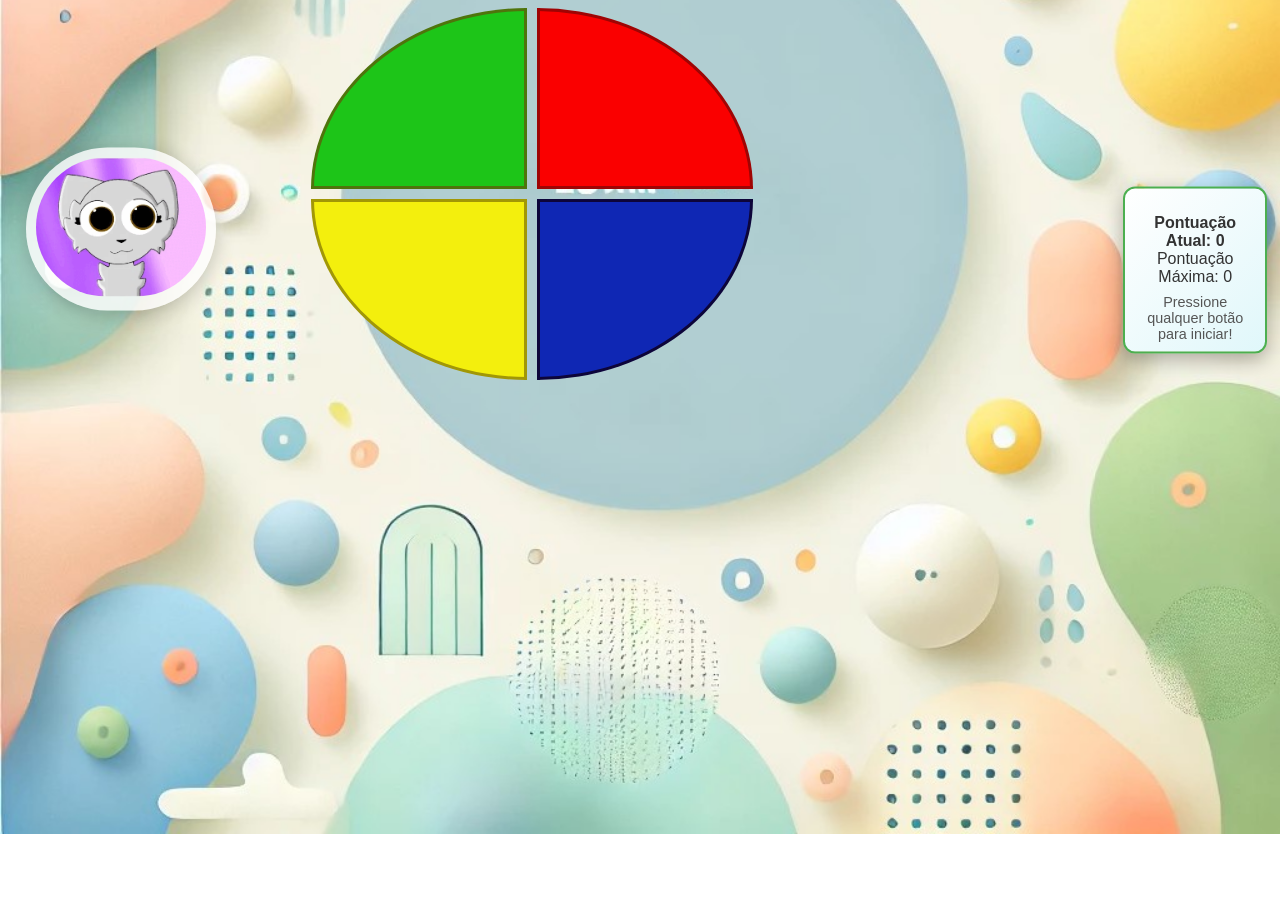
<file: app/src/main/assets/aplicacoes/App2/index.html>
<!DOCTYPE html>
<html lang="pt-br">
<head>
    <meta charset="UTF-8">
    <meta name="viewport" content="width=device-width, initial-scale=1.0">
    <title>Jogo da Memória</title>
    <link rel="stylesheet" href="styles_memoria.css">
    <script>
       let sequence = [];
       let playerSequence = [];
       let score = 0;
       let highScore = 0;
       const INACTIVITY_TIME = 30000; // 30 segundos
       let inactivityTimer;
       const sounds = {
           1: new Audio('sounds/sound1.mp3'),
           2: new Audio('sounds/sound2.mp3'),
           3: new Audio('sounds/sound3.mp3'),
           4: new Audio('sounds/sound4.mp3'),
           start: new Audio('sounds/start.mp3'),
           error: new Audio('sounds/error.mp3')
       };

       let isGameStarted = false;

       document.addEventListener('DOMContentLoaded', () => {
           const buttons = document.querySelectorAll('.container > div');
           const scoreDisplay = document.getElementById('score');
           const highScoreDisplay = document.getElementById('high-score');
           const messageDisplay = document.getElementById('message');
           const imageElement = document.querySelector('.container0 img'); // Referência à imagem do gif

           messageDisplay.textContent = 'Pressione qualquer botão para iniciar!';

           resetInactivityTimer();

           function initializeGame() {
               if (!isGameStarted) {
                   isGameStarted = true;
                   resetInactivityTimer();
                   startGame();
               }
           }

           buttons.forEach(button => button.addEventListener('click', initializeGame));
           document.addEventListener('keydown', event => {
               if (['1', '2', '3', '4', '0', 'x', 'm'].includes(event.key)) {
                   initializeGame();
               }
           });

           function resetInactivityTimer() {
               clearTimeout(inactivityTimer);
               inactivityTimer = setTimeout(() => {
                   window.location.href = 'app://sair'; // Redireciona após inatividade
               }, INACTIVITY_TIME);
           }

           document.addEventListener('mousemove', resetInactivityTimer);
           document.addEventListener('click', resetInactivityTimer);
           document.addEventListener('keydown', resetInactivityTimer);

           function playSound(num) {
               if (sounds[num]) {
                   sounds[num].currentTime = 0;
                   sounds[num].play();
               }
           }

           function highlightButton(button) {
               button.classList.add('highlight');
               setTimeout(() => button.classList.remove('highlight'), 300);
           }

           function playButton(num) {
               const button = document.querySelector(`#button${num}`);
               if (button) {
                   highlightButton(button);
                   playSound(num);
                   // Acionar LED correspondente por um curto período
                   window.location.href = `talksbutton://led/${num}/200`;
               }
           }

           function startGame() {
               sequence = [];
               playerSequence = [];
               score = 0;
               updateScore();
               messageDisplay.textContent = 'Memorize a sequência!';
               setImage('img/gatinhogif.gif');
               playStartAnimation(() => nextRound());
           }

           function playStartAnimation(callback) {
               sounds.start.currentTime = 0;
               sounds.start.play();
               let delay = 200;
               const buttons = document.querySelectorAll('.container > div'); // Garante que pegamos a lista atual de botões

               buttons.forEach((button, index) => {
                   const buttonNum = parseInt(button.id.replace('button', ''));
                   if (!isNaN(buttonNum)) {
                       setTimeout(() => {
                           highlightButton(button);
                           // Acionar LED correspondente por um curto período
                           window.location.href = `talksbutton://led/${buttonNum}/150`; // Ajustei a duração para um pouco menos que o destaque
                       }, delay * (index + 1));
                   }
               });
               setTimeout(() => callback(), delay * buttons.length + 500);
           }

           function nextRound() {
               playerSequence = [];
               sequence.push(Math.floor(Math.random() * 4) + 1);
               messageDisplay.textContent = `Rodada ${sequence.length}`;
               setImage('img/gatinhogif.gif');
               playSequence();
           }

           function playSequence() {
               let delay = 500;
               sequence.forEach((num, index) => {
                   setTimeout(() => playButton(num), delay * (index + 1));
               });
               setTimeout(() => enablePlayerInput(), delay * sequence.length + 500);
           }

           function enablePlayerInput() {
               buttons.forEach(button => button.addEventListener('click', handlePlayerClick));
               document.addEventListener('keydown', handleKeyPress);
           }

           function disablePlayerInput() {
               buttons.forEach(button => button.removeEventListener('click', handlePlayerClick));
               document.removeEventListener('keydown', handleKeyPress);
           }

           function handlePlayerClick(event) {
               const button = event.target;
               const buttonNum = parseInt(button.id.replace('button', ''));
               if (!isNaN(buttonNum)) {
                   processPlayerInput(buttonNum);
               }
           }

           function handleKeyPress(event) {
               const key = event.key;
               let buttonNum;

               // Mapear teclas adicionais
               if (key === '1') buttonNum = 1;
               else if (key === '2' || key === '0') buttonNum = 2; // "2" ou "0" acionam o botão 2
               else if (key === '3' || key === 'x') buttonNum = 3; // "3" ou "x" acionam o botão 3
               else if (key === '4' || key === 'm') buttonNum = 4; // "4" ou "m" acionam o botão 4

               if (buttonNum) {
                   processPlayerInput(buttonNum);
               }
           }

           function processPlayerInput(num) {
               playerSequence.push(num);
               playButton(num); // Aciona o botão e o LED ao clicar

               if (!checkPlayerSequence()) {
                   playErrorAnimation();
                   messageDisplay.textContent = 'Você errou! Reiniciando jogo...';
                   setImage('img/erro.jpeg');
                   disablePlayerInput();
                   setTimeout(() => startGame(), 3000);
                   return;
               }

               if (playerSequence.length === sequence.length) {
                   score++;
                   updateScore();
                   setImage('img/acerto.jpeg');
                   disablePlayerInput();
                   setTimeout(() => nextRound(), 1000);
               }
           }

           function checkPlayerSequence() {
               return playerSequence.every((num, index) => num === sequence[index]);
           }

           function playErrorAnimation() {
               sounds.error.play();
               buttons.forEach(button => button.classList.add('highlight'));
               setTimeout(() => buttons.forEach(button => button.classList.remove('highlight')), 500);
               updateHighScore();
           }

           function updateScore() {
               scoreDisplay.textContent = `Pontuação Atual: ${score}`;
           }

           function updateHighScore() {
               if (score > highScore) {
                   highScore = score;
               }
               highScoreDisplay.textContent = `Pontuação Máxima: ${highScore}`;
           }

           function setImage(imagePath) {
               imageElement.src = imagePath;
           }
       });
    </script>
</head>
<body>
<div class="container_placar">
    <div id="score">Pontuação Atual: 0</div>
    <div id="high-score">Pontuação Máxima: 0</div>
    <div id="message"></div>
</div>

<div class="container">
    <div class="container1" id="button1"></div>
    <div class="container2" id="button2"></div>
    <div class="container3" id="button3"></div>
    <div class="container4" id="button4"></div>
</div>

<div class="container0">
    <img src="img/gatinhogif.gif" alt="">
</div>
</body>
</html>
</file>
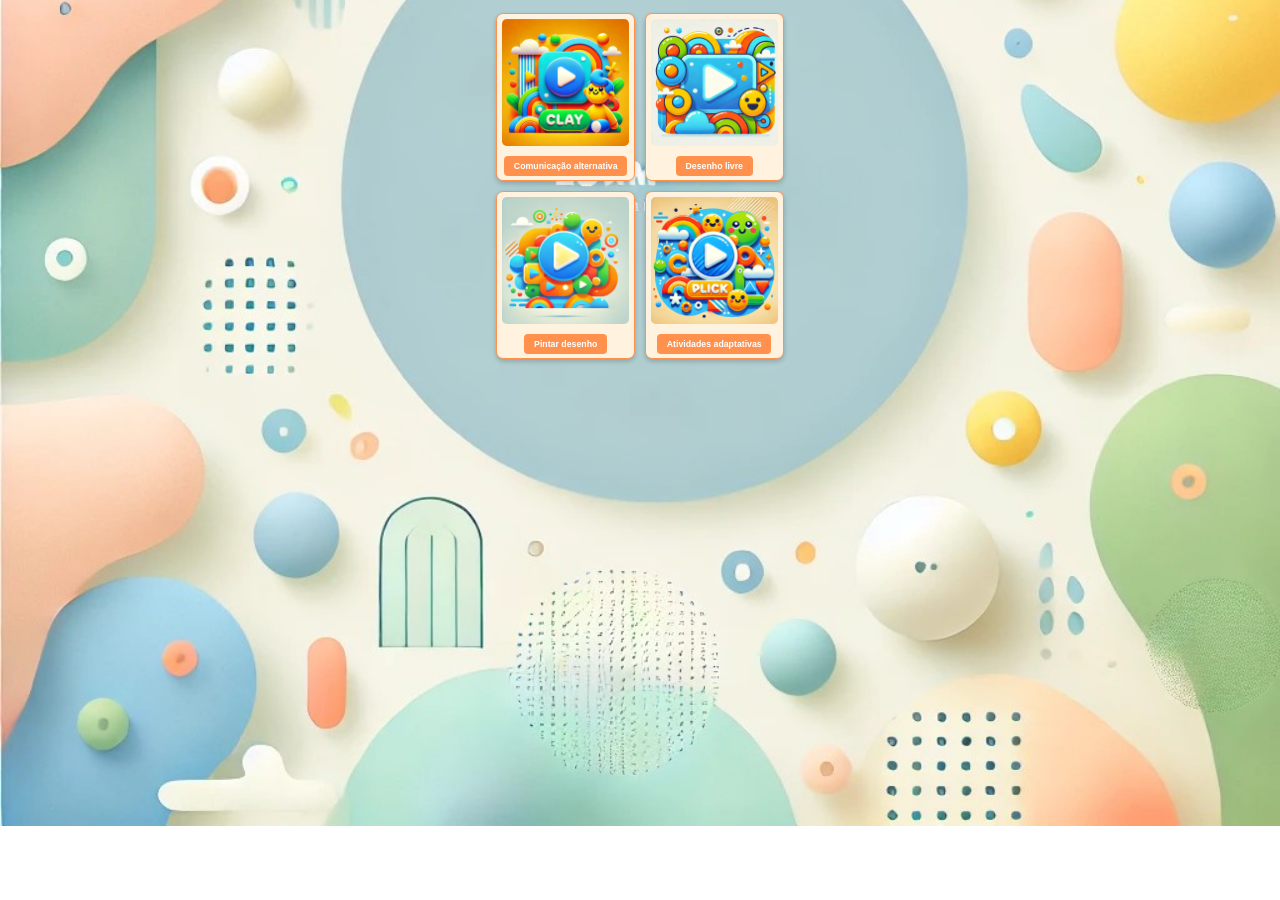
<file: app/src/main/assets/aplicacoes/App3/index.html>
<!DOCTYPE html>
<html lang="pt-br">
<head>
    <meta charset="UTF-8">
    <meta name="viewport" content="width=device-width, initial-scale=1.0">
    <title>Minhas Atividades</title>
    <link rel="stylesheet" href="styles.css">
    <style>
        /* Destaque para animação */
        .highlight {
            transform: scale(1.1);
            transition: transform 0.6s ease;
        }

        /* Mantendo o CSS mínimo para a funcionalidade de clique */
        .video-button {
            cursor: pointer; /* Indica que é clicável */
        }
    </style>
</head>
<body>
<div class="video-container">
    <div class="video-button" id="button1" data-url="https://web.expressia.life/aac" data-led-num="1">
        <img src="img/imagem1.webp" alt="Imagem do vídeo 1">
        <button class="styled-button">Comunicação alternativa</button>
    </div>
    <div class="video-button" id="button2" data-url="https://paintonline.com.br/paint.html" data-led-num="2">
        <img src="img/imagem2.webp" alt="Imagem do vídeo 2">
        <button class="styled-button">Desenho livre</button>
    </div>
    <div class="video-button" id="button3" data-url="https://www.jogosgratisparacriancas.com/colorir/index.php" data-led-num="3">
        <img src="img/imagem3.webp" alt="Imagem do vídeo 3">
        <button class="styled-button">Pintar desenho</button>
    </div>
    <div class="video-button" id="button4" data-url="https://web.expressia.life/activities?tab=activity-store&fallback=true" data-led-num="4">
        <img src="img/imagem4.webp" alt="Imagem do vídeo 4">
        <button class="styled-button">Atividades adaptativas</button>
    </div>
</div>

<script>
    // --- Variáveis de Controle para LED ---
    let ledAtivo = null; // Armazena o número do LED atualmente aceso
    let ledTimeout;     // Variável para controlar o timeout do LED

    // --- Configurações ---
    const LED_DURATION_MS = 3000; // Duração do LED em milissegundos (3 segundos)
    const ANIMATION_DURATION_MS = 600; // Duração da animação em milissegundos
    const INACTIVITY_TIME = 30000; // 30 segundos para redirecionamento por inatividade
    let inactivityTimer;

    // --- Funções de Inatividade ---
    function resetInactivityTimer() {
        clearTimeout(inactivityTimer);
        inactivityTimer = setTimeout(() => {
            window.location.href = 'app://sair'; // Redireciona após inatividade
        }, INACTIVITY_TIME);
    }

    // --- Funções de Controle de LED (Usando o esquema talksbutton://) ---
    function desligarLed(ledNumero) {
        window.location.href = `talksbutton://led/${ledNumero}/0`; // Desliga o LED
        console.log(`LED ${ledNumero} desligado`);
    }

    function acionarLed(ledNumero, duracao) {
        clearTimeout(ledTimeout); // Limpa qualquer timeout anterior para o LED

        // Desliga o LED atualmente aceso, SE for um LED diferente do que será acionado
        if (ledAtivo !== null && ledAtivo !== ledNumero) {
            desligarLed(ledAtivo);
        }

        // Aciona o novo LED com a duração especificada
        window.location.href = `talksbutton://led/${ledNumero}/${duracao}`;
        console.log(`LED ${ledNumero} acionado por ${duracao}ms`);
        ledAtivo = ledNumero; // Atualiza o LED atualmente aceso

        // Define um novo timeout para desligar o LED após a duração especificada
        ledTimeout = setTimeout(() => {
            if (ledAtivo === ledNumero) { // Verifica se o mesmo LED ainda está ativo para desligar
                desligarLed(ledNumero);
            }
        }, duracao);
    }

    /**
     * Função principal para lidar com o clique/toque no botão.
     * Aplica a animação, aciona o LED e, CRITICAMENTE, tenta abrir o URL IMEDIATAMENTE.
     * @param {HTMLElement} containerElement O elemento div.video-button clicado.
     * @param {string} url O URL a ser aberto.
     * @param {string} ledNum O número do LED associado a este botão.
     */
    function handleButtonClick(containerElement, url, ledNum) {
        resetInactivityTimer(); // Reinicia o timer a cada interação

        // Se o elemento já está animando, ignora para evitar ativações duplas.
        if (containerElement.classList.contains('highlight')) {
            console.log("Botão já em destaque, ignorando clique/acionamento.");
            return;
        }

        containerElement.classList.add('highlight'); // Inicia a animação de destaque
        acionarLed(ledNum, LED_DURATION_MS); // Aciona o LED correspondente

        // --- MUDANÇA AQUI: Abrir o URL navegando na mesma aba ---
        window.location.href = url;
        console.log(`Navegando para URL: ${url}`);

        // Remove a classe de destaque após a duração da animação.
        // Isso é independente da abertura do link, que já ocorreu.
        setTimeout(function () {
            containerElement.classList.remove('highlight');
        }, ANIMATION_DURATION_MS);
    }

    // --- Adiciona listeners para os botões ---
    const videoButtons = document.querySelectorAll('.video-button');

    videoButtons.forEach(button => {
        button.addEventListener('click', function(event) {
            // Impede que o clique no <button> interno duplique o evento
            if (event.target.tagName === 'BUTTON') {
                event.stopPropagation();
            }
            const url = this.dataset.url; // Obtém o URL do atributo data-url
            const ledNum = this.dataset.ledNum; // Obtém o número do LED do atributo data-led-num
            handleButtonClick(this, url, ledNum); // Chama a função unificada
        });
    });

    // --- Adicionando atalhos de teclado (para Bluetooth e teclado físico) ---
    document.addEventListener('keydown', function(event) {
        resetInactivityTimer(); // Reinicia o timer a cada interação

        let targetButton = null;

        // Mapeamento das teclas para os botões correspondentes
        switch (event.key) {
            case '1':
                targetButton = document.getElementById('button1');
                break;
            case '2':
            case '0':
                targetButton = document.getElementById('button2');
                break;
            case '3':
            case 'x':
                targetButton = document.getElementById('button3');
                break;
            case '4':
            case 'm':
                targetButton = document.getElementById('button4');
                break;
            default:
                break; // Ignora outras teclas
        }

        // Se uma tecla mapeada foi pressionada e um botão alvo foi encontrado
        if (targetButton) {
            event.preventDefault(); // Previne o comportamento padrão da tecla

            // Simula um clique programaticamente no elemento do botão.
            // Isso aciona o mesmo 'click' event listener que é usado para toques na tela,
            // que por sua vez chama handleButtonClick().
            // Esta é a maneira mais confiável de fazer o navegador permitir window.open()
            // a partir de um evento de teclado (especialmente Bluetooth).
            targetButton.click();
        }
    });

    // --- Reinicia o timer em eventos de interação do mouse e touch ---
    document.addEventListener('mousemove', resetInactivityTimer);
    document.addEventListener('click', resetInactivityTimer);
    document.addEventListener('touchstart', resetInactivityTimer);

    // --- Inicializa o timer quando a página carrega ---
    document.addEventListener('DOMContentLoaded', resetInactivityTimer);
</script>
</body>
</html>
</file>
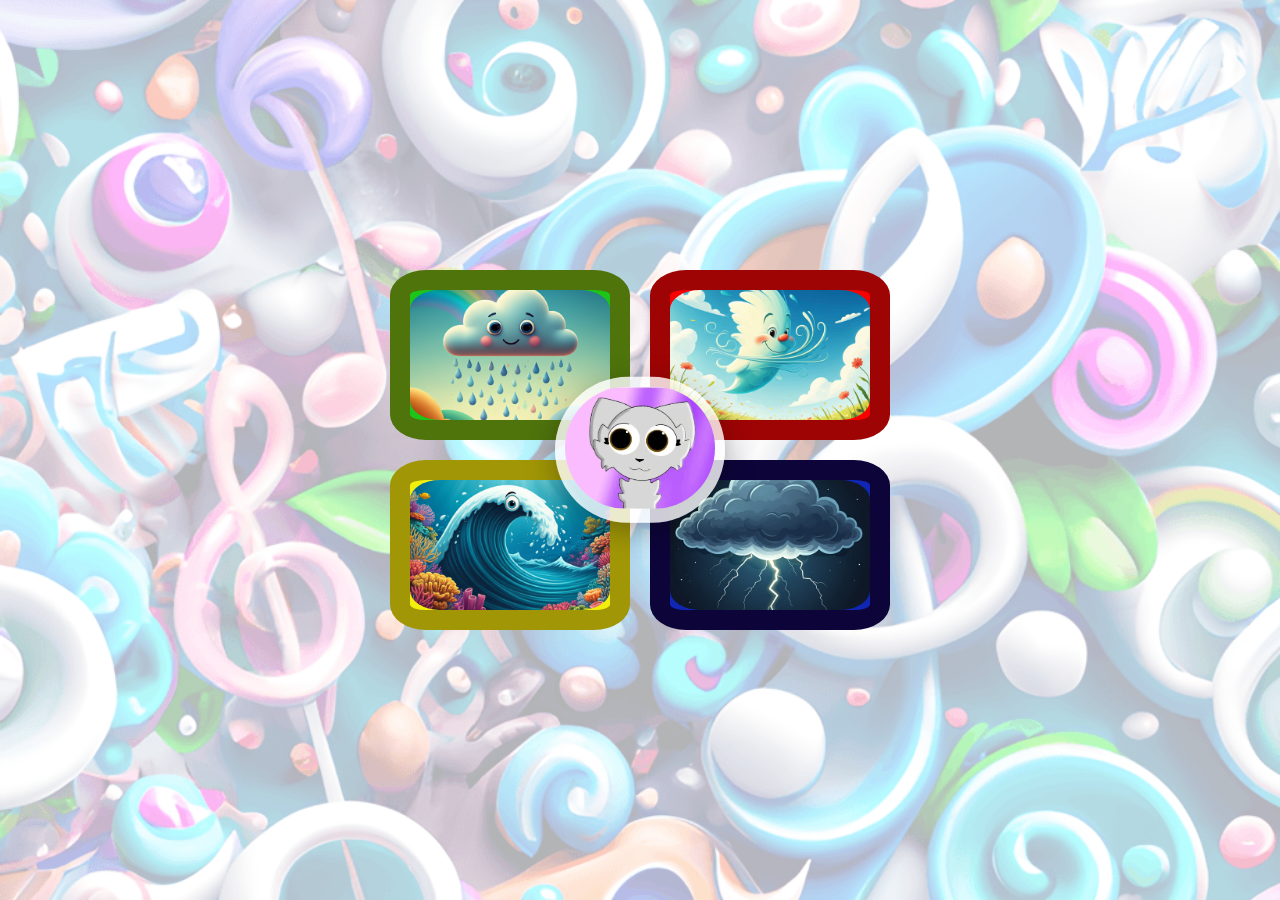
<file: app/src/main/assets/aplicacoes/App4/index.html>
<!DOCTYPE html>
<html lang="pt-br">
<head>
    <meta charset="UTF-8">
    <meta name="viewport" content="width=device-width, initial-scale=1.0">
    <title>Sons da Natureza</title>
    <link rel="stylesheet" href="styles_pag2.css">
    <script>
        // Variável para armazenar o som atual
        let somAtual = null;
        let ledAtivo = null; // Armazena o número do LED atualmente aceso
        let ledTimeout;     // Variável para controlar o timeout do LED

        const INACTIVITY_TIME = 30000; // 30 segundos
        let inactivityTimer;

        function resetInactivityTimer() {
            clearTimeout(inactivityTimer);
            inactivityTimer = setTimeout(() => {
                window.location.href = 'app://sair'; // Redireciona após inatividade
            }, INACTIVITY_TIME);
        }

        function desligarLed(ledNumero) {
            window.location.href = `talksbutton://led/${ledNumero}/0`;
            console.log(`LED ${ledNumero} desligado`);
            ledAtivo = null;
        }

        function acionarLed(ledNumero, duracao) {
            // Limpa qualquer timeout anterior para o LED
            clearTimeout(ledTimeout);

            // Desliga o LED atualmente aceso, se houver um diferente
            if (ledAtivo !== null && ledAtivo !== ledNumero) {
                desligarLed(ledAtivo);
            }

            // Aciona o novo LED
            window.location.href = `talksbutton://led/${ledNumero}/${duracao}`;
            console.log(`LED ${ledNumero} acionado por ${duracao}ms`);
            ledAtivo = ledNumero; // Atualiza o LED atualmente aceso

            // Define um novo timeout para desligar o LED após a duração especificada
            ledTimeout = setTimeout(() => {
                if (ledAtivo === ledNumero) { // Verifica se o mesmo LED ainda está ativo
                    desligarLed(ledNumero);
                }
            }, duracao);
        }

        function tocarSom(id) {
            resetInactivityTimer(); // Reinicia o timer a cada interação

            const numeroBotao = id.slice(-1);
            const som = document.getElementById(id);

            // Reiniciar o som se o mesmo botão for tocado novamente
            if (somAtual && somAtual.id === id) {
                somAtual.currentTime = 0;
                somAtual.play();
            } else {
                // Pausar o som anterior se um novo botão for tocado
                if (somAtual) {
                    somAtual.pause();
                    somAtual.currentTime = 0;
                }
                som.play();
                somAtual = som; // Atualiza o som atual
            }

            // Adiciona animação ao botão correspondente
            const container = document.querySelector(`.container${numeroBotao}`);
            container.classList.add('highlight');
            setTimeout(() => container.classList.remove('highlight'), 400);

            // Aciona o LED correspondente por 7 segundos (a contagem reinicia a cada toque)
            acionarLed(numeroBotao, 7000);
        }

        // Adiciona funcionalidade para teclas
        document.addEventListener('keydown', function (event) {
            resetInactivityTimer(); // Reinicia o timer a cada interação

            switch (event.key) {
                case '1':
                    tocarSom('som1');
                    break;
                case '2':
                case '0':
                    tocarSom('som2');
                    break;
                case '3':
                case 'x':
                    tocarSom('som3');
                    break;
                case '4':
                case 'm':
                    tocarSom('som4');
                    break;
                default:
                    break;
            }
        });

        // Reinicia o timer em eventos de interação do mouse
        document.addEventListener('mousemove', resetInactivityTimer);
        document.addEventListener('click', resetInactivityTimer);
        document.addEventListener('touchstart', resetInactivityTimer); // Para dispositivos touch
    </script>
</head>
<body>
<div class="container">
    <div class="container1" id="button1" onclick="tocarSom('som1')" tabindex="0">
        <img src="img/chuva.jpg" width="100" alt="Chuva">
    </div>
    <div class="container2" id="button2" onclick="tocarSom('som2')" tabindex="0">
        <img src="img/vento.jpg" width="100" alt="Vento">
    </div>
    <div class="container3" id="button3" onclick="tocarSom('som3')" tabindex="0">
        <img src="img/onda.jpg" width="100" alt="Onda">
    </div>
    <div class="container4" id="button4" onclick="tocarSom('som4')" tabindex="0">
        <img src="img/trovao.jpg" width="100" alt="Trovão">
    </div>
</div>

<div class="container0">
    <img src="img/gatinhogif.gif" alt="Gatinho animado">
</div>

<audio id="som1" src="sounds/chuva.mp3"></audio>
<audio id="som2" src="sounds/vento.mp3"></audio>
<audio id="som3" src="sounds/ondas.mp3"></audio>
<audio id="som4" src="sounds/trovao.mp3"></audio>

<script>
    // Inicializa o timer quando a página carrega
    document.addEventListener('DOMContentLoaded', resetInactivityTimer);
</script>
</body>
</html>
</file>
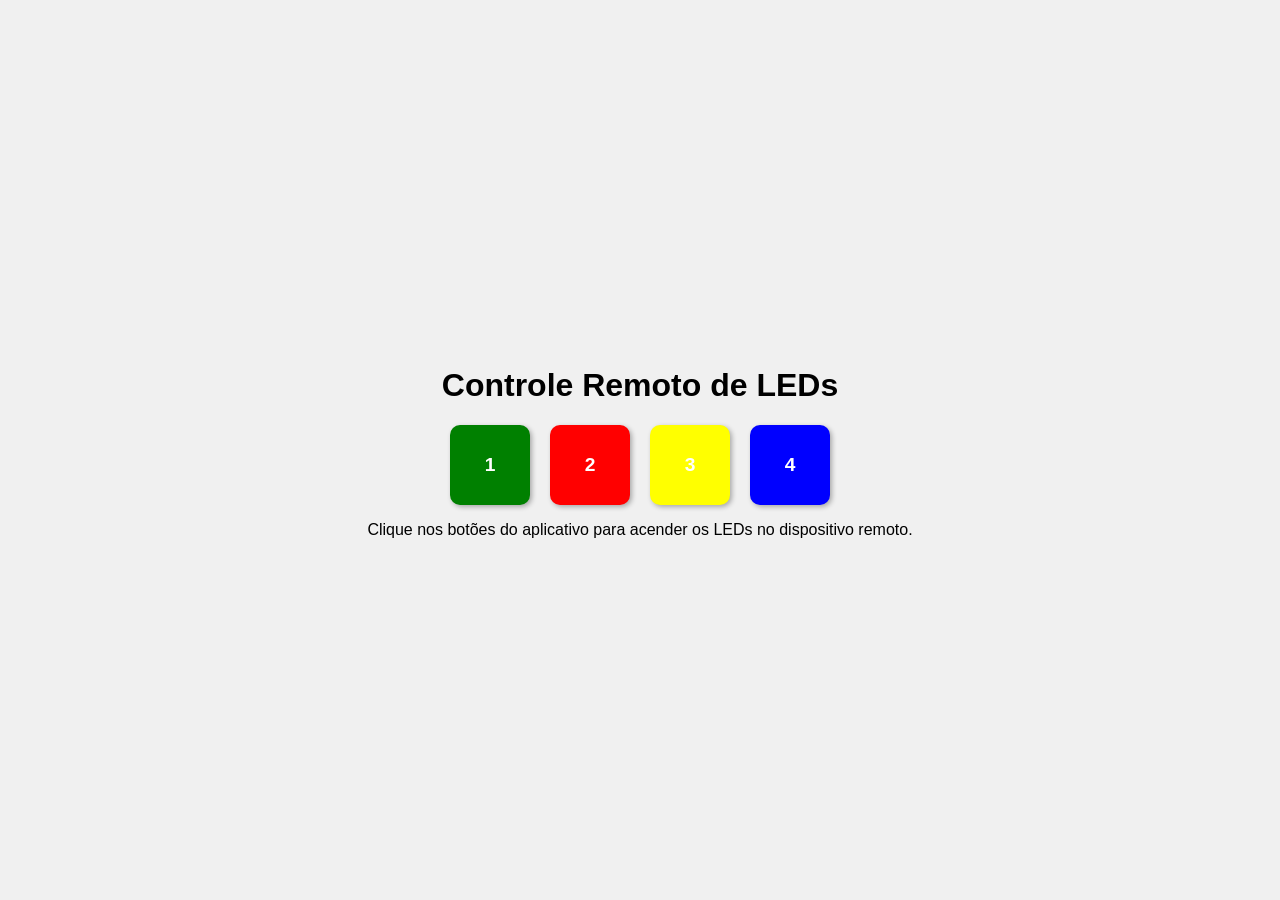
<file: app/src/main/assets/aplicacoes/App6/index.html>
<!DOCTYPE html>
<html lang="pt-br">
<head>
    <meta charset="UTF-8">
    <meta name="viewport" content="width=device-width, initial-scale=1.0">
    <title>Controle de LEDs  (Base com Animação Unificada)</title>
    <style>
        body {
            font-family: sans-serif;
            display: flex;
            flex-direction: column;
            align-items: center;
            justify-content: center;
            height: 100vh;
            margin: 0;
            background-color: #f0f0f0;
        }

        .container {
            display: flex;
            gap: 20px;
        }

        .container > div {
            width: 80px;
            height: 80px;
            border-radius: 10px;
            cursor: pointer;
            display: flex;
            align-items: center;
            justify-content: center;
            color: white;
            font-weight: bold;
            box-shadow: 2px 2px 5px rgba(0, 0, 0, 0.3);
            font-size: 1.2em;
            transition: transform 0.1s ease-in-out; /* Adiciona transição suave */
            outline: none; /* Opcional: remove a borda de foco padrão */
        }

        .container > div:active,
        .container > div.active { /* Estilo para o estado ativo */
            transform: scale(0.95);
        }

        .container1 { background-color: green; }
        .container2 { background-color: red; color: black; }
        .container3 { background-color: yellow; }
        .container4 { background-color: blue; }
    </style>
    <script>
        let ledAtivo = null; // Armazena o número do LED atualmente aceso
        let ledTimeout;     // Variável para controlar o timeout do LED

        function desligarLed(ledNumero) {
            window.location.href = `talksbutton://led/${ledNumero}/0`;
            console.log(`LED ${ledNumero} desligado`);
            ledAtivo = null;
        }

        function acionarLed(ledNumero, duracao) {
            // Limpa qualquer timeout anterior para o LED
            clearTimeout(ledTimeout);

            // Desliga o LED atualmente aceso, se houver um diferente
            if (ledAtivo !== null && ledAtivo !== ledNumero) {
                desligarLed(ledAtivo);
            }

            // Aciona o novo LED
            window.location.href = `talksbutton://led/${ledNumero}/${duracao}`;
            console.log(`LED ${ledNumero} acionado por ${duracao}ms`);
            ledAtivo = ledNumero; // Atualiza o LED atualmente aceso

            // Adiciona a classe 'active' para a animação
            const buttonElement = document.getElementById(`button${ledNumero}`);
            if (buttonElement) {
                buttonElement.classList.add('active');
                setTimeout(() => {
                    buttonElement.classList.remove('active');
                }, 100); // Remove a classe após um pequeno delay
            }
        }

        function handleButtonClick(event) {
            const buttonId = event.target.id;
            let ledNumero;

            switch (buttonId) {
                case 'button1':
                    ledNumero = 1;
                    break;
                case 'button2':
                    ledNumero = 2;
                    break;
                case 'button3':
                    ledNumero = 3;
                    break;
                case 'button4':
                    ledNumero = 4;
                    break;
                default:
                    return;
            }
            acionarLed(ledNumero, 2000); // Aciona o LED por 2 segundos
        }

        document.addEventListener('DOMContentLoaded', () => {
            const buttons = document.querySelectorAll('.container > div');
            buttons.forEach(button => {
                button.addEventListener('click', handleButtonClick);
                button.setAttribute('tabindex', '0'); // Tornar os divs focáveis para eventos de teclado
            });

            document.addEventListener('keydown', (event) => {
                let ledNumero;
                switch (event.key) {
                    case '1':
                        ledNumero = 1;
                        break;
                    case '2':
                    case '0':
                        ledNumero = 2;
                        break;
                    case '3':
                    case 'x':
                        ledNumero = 3;
                        break;
                    case '4':
                    case 'm':
                        ledNumero = 4;
                        break;
                    default:
                        return;
                }
                acionarLed(ledNumero, 2000);

                // Adiciona a classe 'active' para a animação no pressionamento de tecla
                const buttonElement = document.getElementById(`button${ledNumero}`);
                if (buttonElement) {
                    buttonElement.classList.add('active');
                    setTimeout(() => {
                        buttonElement.classList.remove('active');
                    }, 100); // Remove a classe após um pequeno delay
                }
            });
        });
    </script>
</head>
<body>
<h1>Controle Remoto de LEDs</h1>
<div class="container">
    <div class="container1" id="button1">1</div>
    <div class="container2" id="button2">2</div>
    <div class="container3" id="button3">3</div>
    <div class="container4" id="button4">4</div>
</div>
<p>Clique nos botões do aplicativo  para acender os LEDs no dispositivo remoto.</p>
</body>
</html>
</file>
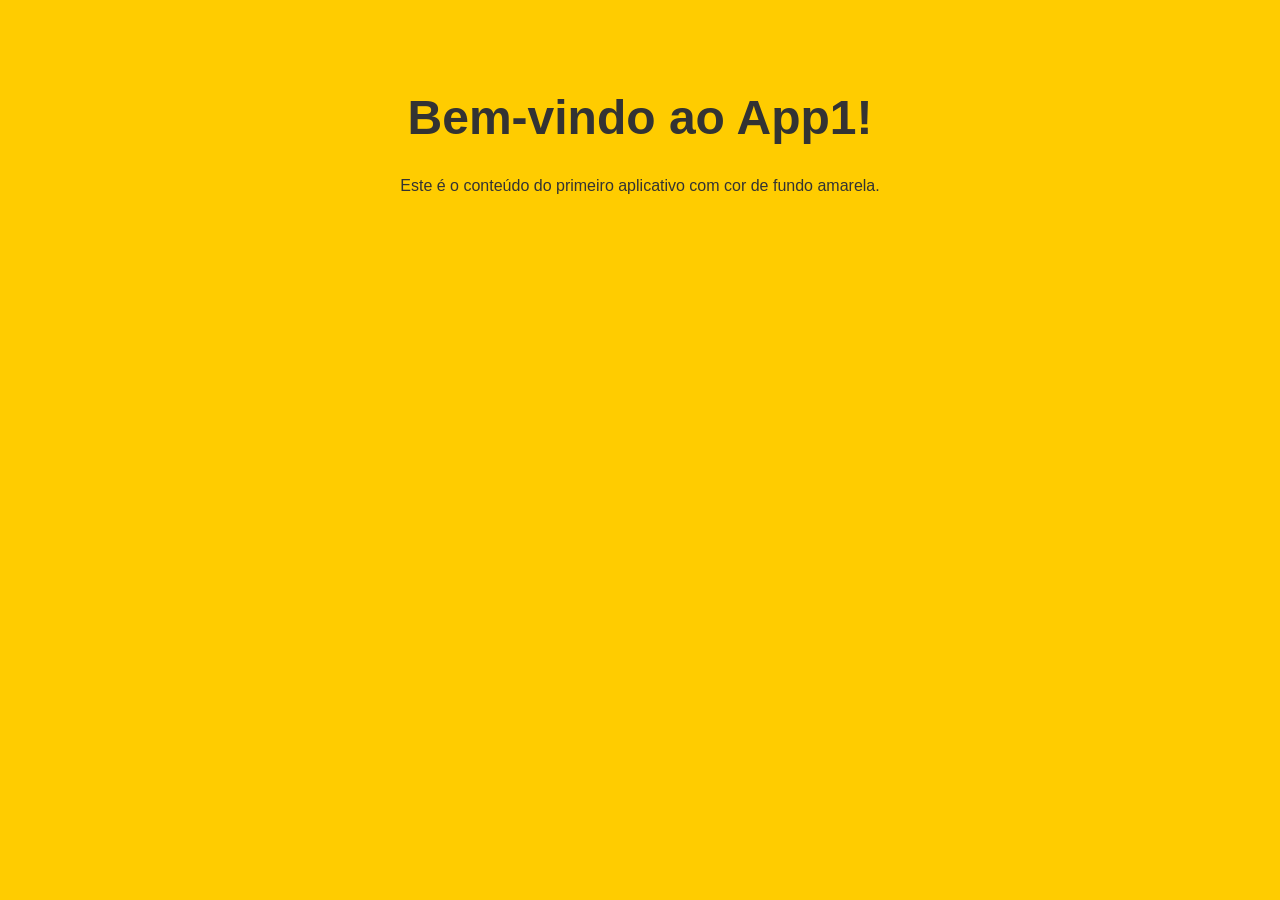
<file: app/src/main/assets/aplicacoes/App1/temp/index.html>
<!DOCTYPE html>
<html lang="pt">
<head>
    <meta charset="UTF-8">
    <meta name="viewport" content="width=device-width, initial-scale=1.0">
    <title>App1</title>
    <style>
        body {
            background-color: #ffcc00;
            color: #333333;
            font-family: Arial, sans-serif;
            text-align: center;
            padding-top: 50px;
        }
        h1 {
            font-size: 48px;
        }
    </style>
</head>
<body>
<h1>Bem-vindo ao App1!</h1>
<p>Este é o conteúdo do primeiro aplicativo com cor de fundo amarela.</p>
</body>
</html>
</file>
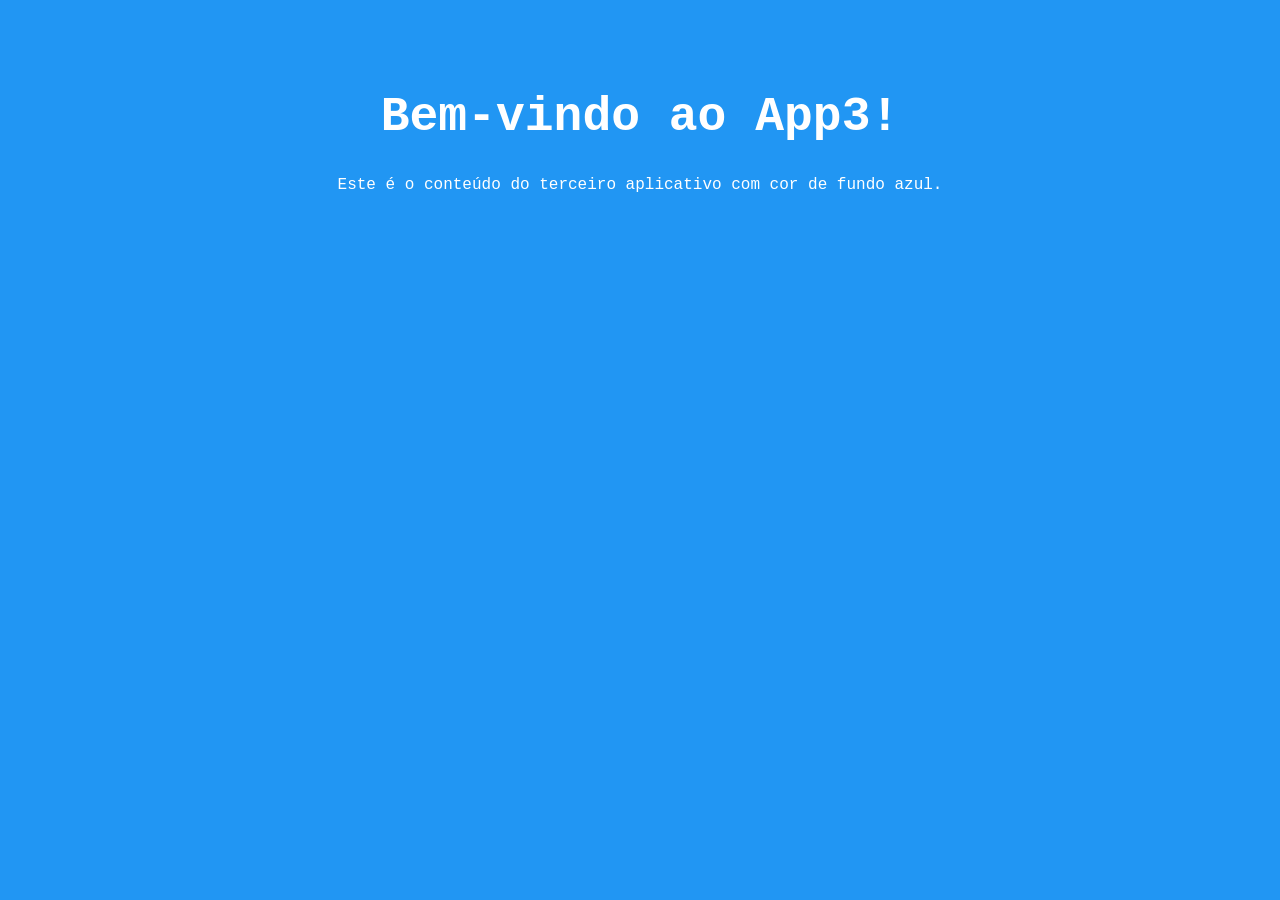
<file: app/src/main/assets/aplicacoes/App3/temp/index.html>
<!DOCTYPE html>
<html lang="pt">
<head>
    <meta charset="UTF-8">
    <meta name="viewport" content="width=device-width, initial-scale=1.0">
    <title>App3</title>
    <style>
        body {
            background-color: #2196F3;
            color: white;
            font-family: 'Courier New', Courier, monospace;
            text-align: center;
            padding-top: 50px;
        }
        h1 {
            font-size: 48px;
        }
    </style>
</head>
<body>
<h1>Bem-vindo ao App3!</h1>
<p>Este é o conteúdo do terceiro aplicativo com cor de fundo azul.</p>
</body>
</html>
</file>
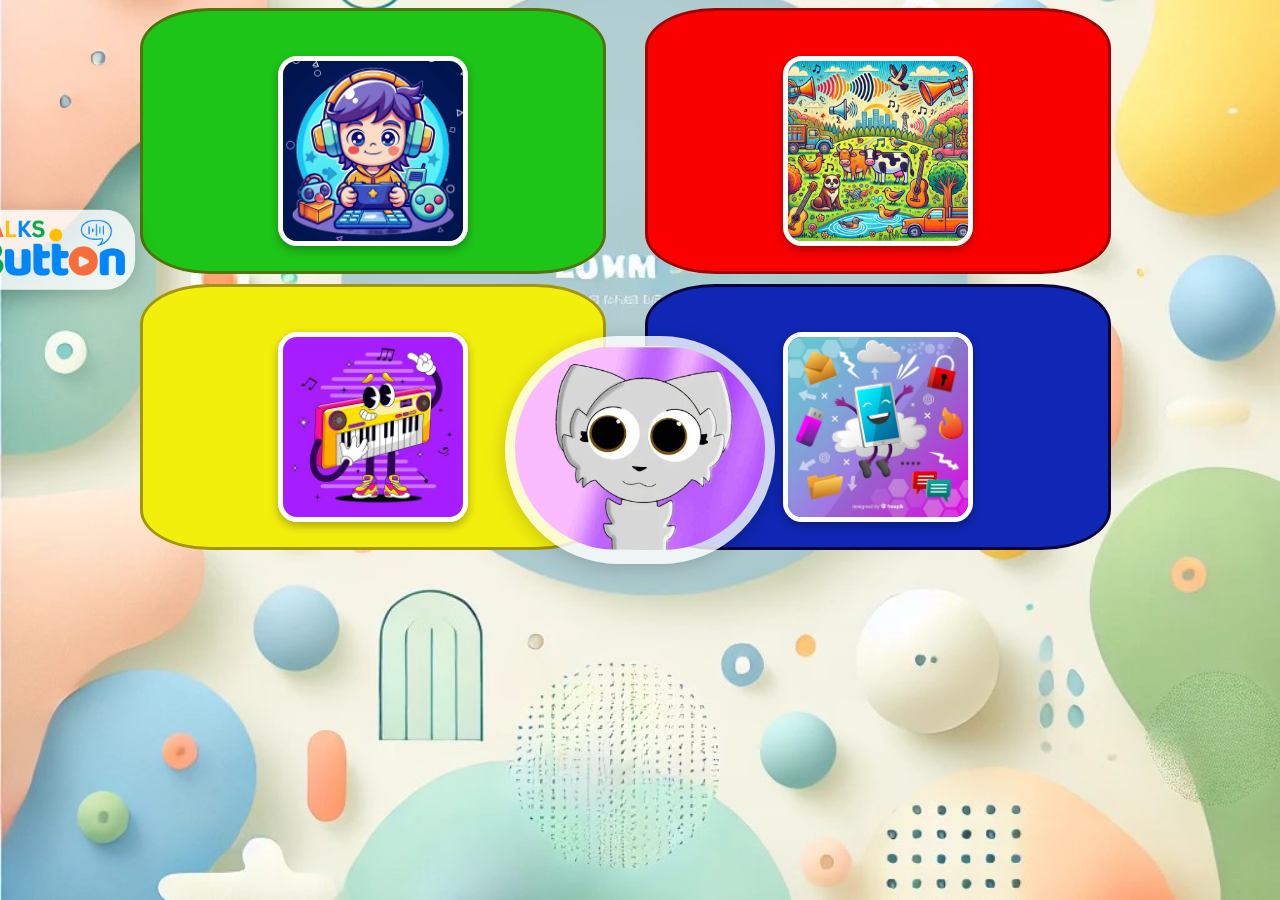
<file: app/src/main/assets/aplicacoes/App4/index1.html>
<!DOCTYPE html>
<html lang="pt-br">
<head>
    <meta charset="UTF-8">
    <meta name="viewport" content="width=device-width, initial-scale=1.0">
    <title>Talks Button</title>
    <link rel="stylesheet" href="styles.css">
    <script>
        // Função para converter texto em fala
        function falarTexto(texto) {
            const synth = window.speechSynthesis;
            const utterance = new SpeechSynthesisUtterance(texto);
            utterance.lang = 'pt-BR'; // Define o idioma para português
            synth.speak(utterance);
        }

        // Função para executar animação, leitura de texto e redirecionamento
        function executeAnimation(containerClass, url, texto) {
            const container = document.querySelector(containerClass);
            container.classList.add('highlight'); // Adiciona a classe de destaque

            falarTexto(texto); // Executa a leitura do texto associado

            setTimeout(function () {
                container.classList.remove('highlight'); // Remove o destaque
                if (url) {
                    window.location.href = url; // Redireciona se a URL for válida
                }
            }, 600); // 600ms de espera para permitir a animação
        }

        // Adiciona eventos de teclado para os atalhos
        document.addEventListener('keydown', function (event) {
            if (event.key === '1') {
                executeAnimation('.container1', 'pagina1.html', 'Jogos');
            } else if (event.key === '2' || event.key === '0') {
                executeAnimation('.container2', 'pagina2.html', 'Sons');
            } else if (event.key === '3' || event.key === 'x') {
                executeAnimation('.container3', 'pagina3.html', 'Músicas');
            } else if (event.key === '4' || event.key === 'm') {
                executeAnimation('.container4', 'pagina4.html', 'Integrações');
            }
        });
    </script>
</head>
<body>
    <div class="container">
        <div class="container1" onclick="executeAnimation('.container1', 'pagina1.html', 'Jogos')">
            <img src="img/jogos.jpeg" width="100" alt="Imagem Botão 1">
        </div>

        <div class="container2" onclick="executeAnimation('.container2', 'pagina2.html', 'Sons')">
            <img src="img/capa_sons.jpg" width="100" alt="Imagem Botão 2">
        </div>

        <div class="container3" onclick="executeAnimation('.container3', 'pagina3.html', 'Músicas')">
            <img src="img/musicas.jpg" width="100" alt="Imagem Botão 3">
        </div>

        <div class="container4" onclick="executeAnimation('.container4', 'pagina4.html', 'Integrações')">
            <img src="img/acessibilidade.jpg" width="100" alt="Imagem Botão 4">
        </div>
    </div>

    <div class="container0">
        <img src="img/gatinhogif.gif" alt="Imagem do Gatinho">
    </div>
    <div class="container_logo">
        <img src="img/logo_colorida.png" alt="logo">
    </div>
</body>
</html>
</file>
<file: app/src/main/assets/aplicacoes/App2/styles_memoria.css>
body{

    background-image: url("img/fundo.jpg"); /* Caminho para a imagem de fundo */
    background-size: cover; /* Ajusta a imagem para cobrir toda a área */
    background-repeat: no-repeat; /* Impede que a imagem se repita */
    background-position: center; /* Centraliza a imagem */
}

.container {
    display: grid;
    grid-template-columns: repeat(2, 1fr); /* 2 colunas com larguras iguais */
    gap: 10px; /* Espaço entre os itens */
    max-width: 10px; /* Largura máxima do contêiner */
    margin-left:24%; /* Ajuste da margem esquerda */

}

.container1 {
    width: 50px; /* Largura fixa do container */
    height: 15px; /* Altura fixa do container */
    text-align: center;
    padding: 80px;
    border: 3px solid #4f740c;
    background-color: #1dc518;
    border-radius: 100% 0 0 0; /* Formato de quarto de círculo */
    display: flex; /* Usando Flexbox */
    flex-direction: column; /* Alinha itens na coluna */
    justify-content: center; /* Centraliza verticalmente */
    align-items: center; /* Centraliza horizontalmente */
}

.container1 img {
    width: 60%; /* Ajusta a largura da imagem para ocupar 100% do container */
    max-width: 500px; /* Largura máxima da imagem */
    height: auto; /* Mantém a proporção da imagem */
    border: 5px solid #ffffff; /* Borda branca ao redor da imagem */
    border-radius: 10%; /* Bordas arredondadas */
    box-shadow: 0 4px 10px rgba(0, 0, 0, 0.3); /* Sombra sutil */
    margin-top: 20px; /* Espaçamento acima da imagem */
}


.container2 {
    width: 50px; /* Largura fixa do container */
    height: 15px; /* Altura fixa do container */
    text-align: center;
    padding: 80px;
    border: 3px solid hsl(0, 95%, 32%);
    background-color: hsl(0, 100%, 49%);
    border-radius: 0 100% 0 0; /* Formato de quarto de círculo */
    display: flex; /* Usando Flexbox */
    flex-direction: column; /* Alinha itens na coluna */
    justify-content: center; /* Centraliza verticalmente */
    align-items: center; /* Centraliza horizontalmente */
}

.container2 img {
    width: 60%; /* Ajusta a largura da imagem para ocupar 100% do container */
    max-width: 500px; /* Largura máxima da imagem */
    height: auto; /* Mantém a proporção da imagem */
    border: 5px solid #ffffff; /* Borda branca ao redor da imagem */
    border-radius: 10%; /* Bordas arredondadas */
    box-shadow: 0 4px 10px rgba(0, 0, 0, 0.3); /* Sombra sutil */
    margin-top: 20px; /* Espaçamento acima da imagem */
}


.container3 {
    width: 50px; /* Largura fixa do container */
    height: 15px; /* Altura fixa do container */
    text-align: center;
    padding: 80px;
    border: 3px solid #a19706;
    background-color: #f3ef0d;
    border-radius: 0 0 0 100%; /* Formato de quarto de círculo */
    display: flex; /* Usando Flexbox */
    flex-direction: column; /* Alinha itens na coluna */
    justify-content: center; /* Centraliza verticalmente */
    align-items: center; /* Centraliza horizontalmente */
}

.container3 img {
    width: 60%; /* Ajusta a largura da imagem para ocupar 100% do container */
    max-width: 500px; /* Largura máxima da imagem */
    height: auto; /* Mantém a proporção da imagem */
    border: 5px solid #ffffff; /* Borda branca ao redor da imagem */
    border-radius: 10%; /* Bordas arredondadas */
    box-shadow: 0 4px 10px rgba(0, 0, 0, 0.3); /* Sombra sutil */
    margin-top: 20px; /* Espaçamento acima da imagem */
}


.container4 {
    width: 50px; /* Largura fixa do container */
    height: 15px; /* Altura fixa do container */
    text-align: center;
    padding: 80px;
    border: 3px solid #0d053a;
    background-color: #0f27b4;
    border-radius: 0 0 100% 0; /* Formato de quarto de círculo */
    display: flex; /* Usando Flexbox */
    flex-direction: column; /* Alinha itens na coluna */
    justify-content: center; /* Centraliza verticalmente */
    align-items: center; /* Centraliza horizontalmente */
}

.container4 img {
    width: 60%; /* Ajusta a largura da imagem para ocupar 100% do container */
    max-width: 500px; /* Largura máxima da imagem */
    height: auto; /* Mantém a proporção da imagem */
    border: 5px solid #ffffff; /* Borda branca ao redor da imagem */
    border-radius: 10%; /* Bordas arredondadas */
    box-shadow: 0 4px 10px rgba(0, 0, 0, 0.3); /* Sombra sutil */
    margin-top: 20px; /* Espaçamento acima da imagem */
}


.container0 {
    position: absolute;
    top: 20%;
    left: 5%;
    transform: translate(-20%, -20%);
    z-index: 10;
    background-color: rgba(255, 255, 255, 0.8);
    padding: 10px;
    border-radius: 150px;
    overflow: hidden;
    width: 170px; /* Largura fixa */
    max-width: 80%; /* Largura máxima */
    max-height: 400px; /* Limite de altura */
    overflow-y: auto; /* Rolagem vertical */
    box-shadow: 0 4px 20px rgba(0, 0, 0, 0.2); /* Sombra */
}


.container0 img {
    width: 100%;
    object-fit: cover; /* Garante que a imagem preencha o contêiner sem distorção */
    border-radius: 150px; /* Mantém o arredondamento da imagem */
}

.container_placar {
     position: absolute;
     top: 30%; /* Alinha na mesma altura do container0 */
     right: 1%; /* Ajusta para mover mais à direita */
     transform: translate(0, -50%); /* Mantém a centralização vertical */
     z-index: 10;
     background-color: rgba(255, 255, 255, 0.9); /* Opacidade ligeiramente maior para o fundo */
     padding: 10px; /* Menos espaçamento interno */
     border-radius: 12px; /* Bordas mais suaves */
     box-shadow: 0 6px 20px rgba(0, 0, 0, 0.3); /* Sombra mais sutil e com maior desfoque */
     width: 120px; /* Largura ajustada para menor tamanho */
     max-width: 60%; /* Largura máxima para não ultrapassar a tela */
     max-height: 150px; /* Limite de altura para um tamanho mais compacto */
     overflow-y: auto; /* Rolagem vertical */
     background: linear-gradient(135deg, #ffffff, #e0f7fa); /* Gradiente suave de fundo */
     font-family: 'Arial', sans-serif; /* Fonte mais legível */
     color: #333; /* Cor de texto mais contrastante */
     border: 2px solid #4caf50; /* Borda com cor verde, para destaque */
     text-align: center; /* Centraliza o conteúdo */
     transition: transform 0.3s ease, box-shadow 0.3s ease; /* Transições suaves ao interagir */
 }

 .container_placar:hover {
     transform: translate(0, -55%); /* Efeito de subida suave ao passar o mouse */
     box-shadow: 0 8px 25px rgba(0, 0, 0, 0.4); /* Aumenta a sombra ao passar o mouse */
 }

 .container_placar h1 {
     font-size: 1.5rem; /* Reduz tamanho da fonte do título */
     color: #4caf50; /* Cor de título em verde */
     margin-bottom: 8px; /* Espaço abaixo do título */
 }

 .container_placar #score {
     font-size: 1rem; /* Reduz tamanho da fonte da pontuação */
     font-weight: bold; /* Deixa a pontuação em negrito */
     margin-top: 15px; /* Espaço acima da pontuação */
 }

 .container_placar #message {
     font-size: 0.9rem; /* Reduz tamanho da fonte da mensagem */
     margin-top: 8px; /* Espaço acima da mensagem */
     color: #555; /* Cor mais suave para a mensagem */
 }

 .button {
     display: inline-block;
     padding: 8px 16px; /* Reduz tamanho do botão */
     margin: 5px;
     text-decoration: none;
     color: white;
     background-color: #4CAF50;
     border-radius: 5px;
     font-size: 0.9rem; /* Reduz tamanho da fonte do botão */
 }

 .highlight {
     animation: highlight-animation 0.5s forwards; /* Duração e execução da animação */
 }

 @keyframes highlight-animation {
     0% {
         background-color: rgba(255, 255, 0, 0.5); /* Cor de fundo inicial (amarelo claro) */
         transform: scale(1); /* Tamanho inicial */
     }
     50% {
         background-color: rgb(255, 217, 0); /* Cor de fundo intermediária */
         transform: scale(1.05); /* Aumenta ligeiramente o tamanho */
     }
     100% {
         background-color: #1dc518; /* Cor de fundo original */
         transform: scale(1); /* Retorna ao tamanho original */
     }
 }
</file>
<file: app/src/main/assets/aplicacoes/App3/styles.css>
body {
    background-image: url("img/fundo.jpg");
    background-size: cover;
    background-repeat: no-repeat;
    background-position: center;
}

.container {
    display: grid;
    grid-template-columns: repeat(2, 1fr);
    gap: 4.7916px; /* Aumento de 4.356px para 4.7916px */
    max-width: 287.496px; /* Aumento de 261.36px para 287.496px */
    margin: auto;
}

.container1, .container2, .container3, .container4 {
    width: 143.748px; /* Aumento de 130.68px para 143.748px */
    height: 95.832px; /* Aumento de 87.12px para 95.832px */
    text-align: center;
    padding: 9.5832px; /* Aumento de 8.712px para 9.5832px */
    border: 1.5972px solid #4f740c; /* Aumento de 1.452px para 1.5972px */
    background-color: #1dc518;
    border-radius: 7.1874%; /* Aumento de 6.534% para 7.1874% */
    display: flex;
    flex-direction: column;
    justify-content: center;
    align-items: center;
}

.container2 {
    border-color: hsl(0, 95%, 32%);
    background-color: hsl(0, 100%, 49%);
}

.container3 {
    border-color: #a19706;
    background-color: #f3ef0d;
}

.container4 {
    border-color: #0d053a;
    background-color: #0f27b4;
}

.container1 img, .container2 img, .container3 img, .container4 img {
    width: 28.7496%; /* Aumento de 26.136% para 28.7496% */
    max-width: 239.58px; /* Aumento de 217.8px para 239.58px */
    height: auto;
    border: 2.3958px solid #ffffff; /* Aumento de 2.178px para 2.3958px */
    border-radius: 4.7916%; /* Aumento de 4.356% para 4.7916% */
    box-shadow: 0 2.3958px 4.7916px rgba(0, 0, 0, 0.3); /* Aumento da sombra */
    margin-top: 9.5832px; /* Aumento de 8.712px para 9.5832px */
}

.container0 {
    position: absolute;
    top: 50%;
    left: 50%;
    transform: translate(-50%, -50%);
    z-index: 10;
    background-color: rgba(255, 255, 255, 0.8);
    padding: 4.7916px; /* Aumento de 4.356px para 4.7916px */
    border-radius: 71.874px; /* Aumento de 65.34px para 71.874px */
    width: 119.79px; /* Aumento de 108.9px para 119.79px */
    max-width: 80%;
    max-height: 143.748px; /* Aumento de 130.68px para 143.748px */
    overflow-y: auto;
    box-shadow: 0 2.3958px 9.5832px rgba(0, 0, 0, 0.2); /* Aumento da sombra */
}

.container0 img {
    width: 100%;
    object-fit: cover;
    border-radius: 71.874px; /* Aumento de 65.34px para 71.874px */
}

.container_logo {
    position: absolute;
    top: 50%;
    left: 50%;
    transform: translate(-50%, -50%);
    z-index: 10;
    background-color: rgba(255, 255, 255, 0.8);
    padding: 4.7916px; /* Aumento de 4.356px para 4.7916px */
    border-radius: 14.3748px; /* Aumento de 13.068px para 14.3748px */
    width: 71.874px; /* Aumento de 65.34px para 71.874px */
    max-width: 80%;
    max-height: 143.748px; /* Aumento de 130.68px para 143.748px */
    overflow-y: auto;
    box-shadow: 0 2.3958px 9.5832px rgba(0, 0, 0, 0.2); /* Aumento da sombra */
}

.container_logo img {
    width: 100%;
    object-fit: cover;
    border-radius: 2.3958px; /* Aumento de 2.178px para 2.3958px */
}

.button-video {
    display: inline-block;
    padding: 4.7916px 9.5832px; /* Aumento de 4.356px 8.712px para 4.7916px 9.5832px */
    margin: 2.3958px; /* Aumento de 2.178px para 2.3958px */
    text-decoration: none;
    color: white;
    background-color: #4CAF50;
    border-radius: 2.3958px; /* Aumento de 2.178px para 2.3958px */
}

.highlight {
    animation: highlight-animation 0.5s forwards;
}

@keyframes highlight-animation {
    0% {
        background-color: rgba(255, 255, 0, 0.5);
        transform: scale(1);
    }
    50% {
        background-color: rgba(255, 255, 0, 0.8);
        transform: scale(1.05);
    }
    100% {
        background-color: #1dc518;
        transform: scale(1);
    }
}

.video-container {
    display: grid;
    grid-template-columns: repeat(2, 1fr);
    gap: 9.5832px; /* Aumento de 8.712px para 9.5832px */
    max-width: 287.496px; /* Aumento de 261.36px para 287.496px */
    margin: 0 auto;
    padding: 4.7916px; /* Aumento de 4.356px para 4.7916px */
}

.video-button {
    position: relative;
    padding: 4.7916px; /* Aumento de 4.356px para 4.7916px */
    border: 0.7986px solid #FF914D; /* Aumento de 0.726px para 0.7986px */
    border-radius: 7.1874px; /* Aumento de 6.534px para 7.1874px */
    background-color: #FFF3E0;
    box-shadow: 0 2.3958px 4.7916px rgba(0, 0, 0, 0.2); /* Aumento da sombra */
    text-align: center;
    transition: box-shadow 0.3s, transform 0.3s ease;
}

.video-button img {
    width: 100%;
    height: auto;
    border-radius: 4.7916px; /* Aumento de 4.356px para 4.7916px */
    margin-bottom: 4.7916px; /* Aumento de 4.356px para 4.7916px */
}

.video-button.highlight {
    transform: scale(1.05);
    box-shadow: 0 4.7916px 9.5832px rgba(0, 0, 0, 0.3); /* Aumento da sombra */
}

.styled-button {
    font-size: 8.7846px; /* Aumento de 7.986px para 8.7846px */
    font-weight: bold;
    color: #FFFFFF;
    background-color: #FF914D;
    padding: 4.7916px 9.5832px; /* Aumento de 4.356px 8.712px para 4.7916px 9.5832px */
    border: none;
    border-radius: 3.993px; /* Aumento de 3.63px para 3.993px */
    cursor: pointer;
    transition: background-color 0.3s;
}

.styled-button:hover {
    background-color: #FF7A2E;
}

.button-voltar {
    position: absolute;
    top: 9.5832px; /* Aumento de 8.712px para 9.5832px */
    left: 9.5832px; /* Aumento de 8.712px para 9.5832px */
    display: inline-block;
    font-size: 7.1874px; /* Aumento de 6.534px para 7.1874px */
    padding: 3.993px 7.1874px; /* Aumento de 3.63px 6.534px para 3.993px 7.1874px */
    color: #FFFFFF;
    background-color: #4DA6FF;
    border: none;
    border-radius: 3.993px; /* Aumento de 3.63px para 3.993px */
    cursor: pointer;
    transition: background-color 0.3s;
    text-decoration: none;
    z-index: 1000;
}

.button-voltar:hover {
    background-color: #3399FF;
}
</file>
<file: app/src/main/assets/aplicacoes/App4/styles_pag2.css>
body {
    background-size: cover;
    background-repeat: no-repeat;
    background-position: center;
    background: linear-gradient(rgba(255, 255, 255, 0.7), rgba(255, 255, 255, 0.7)),
    url("img/sons.png") center / cover no-repeat;
    margin: 0; /* Reset default body margin */
    display: flex; /* Enable flexbox for body to potentially center the main container vertically */
    justify-content: center; /* Center content horizontally */
    align-items: center; /* Center content vertically */
    min-height: 100vh; /* Ensure body takes at least the full viewport height */
}

.container {
    display: grid;
    grid-template-columns: repeat(2, auto);
    grid-template-rows: repeat(2, auto);
    gap: 20px; /* Increased gap for better spacing */
    max-width: fit-content; /* Adjust width to content */
    margin: 20px auto; /* Add some top/bottom margin and center horizontally */
}

.container1, .container2, .container3, .container4 {
    width: 200px;
    height: 130px;
    text-align: center;
    padding: 0;
    border: 20px solid #4f740c;
    background-color: #1dc518;
    border-radius: 15%;
    display: flex;
    justify-content: center;
    align-items: center;
    overflow: hidden;
    cursor: pointer; /* Indicate interactivity */
    transition: transform 0.3s ease-in-out; /* Add smooth hover effect */
}

.container1:hover, .container2:hover, .container3:hover, .container4:hover {
    transform: scale(1.05);
}

.container2 {
    border-color: hsl(0, 95%, 32%);
    background-color: hsl(0, 100%, 49%);
}

.container3 {
    border-color: #a19706;
    background-color: #f3ef0d;
}

.container4 {
    border-color: #0d053a;
    background-color: #0f27b4;
}

.container1 img, .container2 img, .container3 img, .container4 img {
    width: 100%;
    height: 100%;
    object-fit: cover;
    border: none;
    border-radius: inherit;
    box-shadow: none;
    margin-top: 0;
}

.container0 {
    position: fixed;
    top: 50%;
    left: 50%;
    transform: translate(-50%, -50%);
    z-index: 1000;
    background-color: rgba(255, 255, 255, 0.8);
    padding: 10px; /* Increased padding */
    border-radius: 150px;
    overflow: hidden;
    width: 150px; /* Slightly larger */
    max-width: 90%; /* Adjust for smaller screens */
    max-height: 400px; /* Adjust for larger content */
    overflow-y: auto;
    box-shadow: 0 8px 30px rgba(0, 0, 0, 0.3); /* More pronounced shadow */
    text-align: center;
}

.container0 img {
    width: 100%;
    object-fit: cover;
    border-radius: 150px;
}

.button {
    display: inline-block;
    padding: 15px 30px; /* Larger button */
    margin: 10px;
    text-decoration: none;
    color: white;
    background-color: #4CAF50;
    border-radius: 8px; /* Slightly more rounded */
    transition: background-color 0.3s ease;
}

.button:hover {
    background-color: #45a049;
}

.highlight {
    animation: highlight-animation 0.5s forwards;
}

@keyframes highlight-animation {
    0% {
        background-color: rgba(255, 255, 0, 0.5);
        transform: scale(1);
    }
    50% {
        background-color: rgba(255, 255, 0, 0.8);
        transform: scale(1.1);
    }
    100% {
        background-color: inherit;
        transform: scale(1);
    }
}
</file>
<file: app/src/main/assets/aplicacoes/App4/styles.css>
body{

    background-image: url("img/fundo.jpg"); /* Caminho para a imagem de fundo */
    background-size: cover; /* Ajusta a imagem para cobrir toda a área */
    background-repeat: no-repeat; /* Impede que a imagem se repita */
    background-position: center; /* Centraliza a imagem */
}

.container {
    display: grid;
    grid-template-columns: repeat(2, 1fr); /* 2 colunas com larguras iguais */
    gap: 10px; /* Espaço entre os itens */
    max-width: 1000px; /* Largura máxima do contêiner */
    margin: auto; /* Centraliza o contêiner */
    
}

.container1 {
    width: 300px; /* Largura fixa do container */
    height: 100px; /* Altura fixa do container */
    text-align: center;
    padding: 80px;
    border: 3px solid #4f740c;
    background-color: #1dc518;
    border-radius: 15%;
    display: flex; /* Usando Flexbox */
    flex-direction: column; /* Alinha itens na coluna */
    justify-content: center; /* Centraliza verticalmente */
    align-items: center; /* Centraliza horizontalmente */
}

.container1 img {
    width: 60%; /* Ajusta a largura da imagem para ocupar 100% do container */
    max-width: 500px; /* Largura máxima da imagem */
    height: auto; /* Mantém a proporção da imagem */
    border: 5px solid #ffffff; /* Borda branca ao redor da imagem */
    border-radius: 10%; /* Bordas arredondadas */
    box-shadow: 0 4px 10px rgba(0, 0, 0, 0.3); /* Sombra sutil */
    margin-top: 20px; /* Espaçamento acima da imagem */
}


.container2 {
    width: 300px; /* Largura fixa do container */
    height: 100px; /* Altura fixa do container */
    text-align: center;
    padding: 80px;
    border: 3px solid hsl(0, 95%, 32%);
    background-color: hsl(0, 100%, 49%);
    border-radius: 15%;
    display: flex; /* Usando Flexbox */
    flex-direction: column; /* Alinha itens na coluna */
    justify-content: center; /* Centraliza verticalmente */
    align-items: center; /* Centraliza horizontalmente */
}

.container2 img {
    width: 60%; /* Ajusta a largura da imagem para ocupar 100% do container */
    max-width: 500px; /* Largura máxima da imagem */
    height: auto; /* Mantém a proporção da imagem */
    border: 5px solid #ffffff; /* Borda branca ao redor da imagem */
    border-radius: 10%; /* Bordas arredondadas */
    box-shadow: 0 4px 10px rgba(0, 0, 0, 0.3); /* Sombra sutil */
    margin-top: 20px; /* Espaçamento acima da imagem */
}


.container3 {
    width: 300px; /* Largura fixa do container */
    height: 100px; /* Altura fixa do container */
    text-align: center;
    padding: 80px;
    border: 3px solid #a19706;
    background-color: #f3ef0d;
    border-radius: 15%;
    display: flex; /* Usando Flexbox */
    flex-direction: column; /* Alinha itens na coluna */
    justify-content: center; /* Centraliza verticalmente */
    align-items: center; /* Centraliza horizontalmente */
}

.container3 img {
    width: 60%; /* Ajusta a largura da imagem para ocupar 100% do container */
    max-width: 500px; /* Largura máxima da imagem */
    height: auto; /* Mantém a proporção da imagem */
    border: 5px solid #ffffff; /* Borda branca ao redor da imagem */
    border-radius: 10%; /* Bordas arredondadas */
    box-shadow: 0 4px 10px rgba(0, 0, 0, 0.3); /* Sombra sutil */
    margin-top: 20px; /* Espaçamento acima da imagem */
}


.container4 {
    width: 300px; /* Largura fixa do container */
    height: 100px; /* Altura fixa do container */
    text-align: center;
    padding: 80px;
    border: 3px solid #0d053a;
    background-color: #0f27b4;
    border-radius: 15%;
    display: flex; /* Usando Flexbox */
    flex-direction: column; /* Alinha itens na coluna */
    justify-content: center; /* Centraliza verticalmente */
    align-items: center; /* Centraliza horizontalmente */
}

.container4 img {
    width: 60%; /* Ajusta a largura da imagem para ocupar 100% do container */
    max-width: 500px; /* Largura máxima da imagem */
    height: auto; /* Mantém a proporção da imagem */
    border: 5px solid #ffffff; /* Borda branca ao redor da imagem */
    border-radius: 10%; /* Bordas arredondadas */
    box-shadow: 0 4px 10px rgba(0, 0, 0, 0.3); /* Sombra sutil */
    margin-top: 20px; /* Espaçamento acima da imagem */
}


.container0 {
    position: absolute;
    top: 50%;
    left: 50%;
    transform: translate(-50%, -50%);
    z-index: 10;
    background-color: rgba(255, 255, 255, 0.8);
    padding: 10px;
    border-radius: 150px;
    width: 250px;
    max-width: 80%;
    max-height: 300px;
    overflow-y: auto;
    box-shadow: 0 4px 20px rgba(0, 0, 0, 0.2);
}

.container0 img {
    width: 100%;
    object-fit: cover;
    border-radius: 150px;
}

.container_logo {
    position: absolute;
    top: 50%;
    left: 50%;
    transform: translate(-397%, -300%);
    z-index: 10;
    background-color: rgba(255, 255, 255, 0.8);
    padding: 10px;
    border-radius: 30px;
    width: 150px;
    max-width: 80%;
    max-height: 300px;
    overflow-y: auto;
    box-shadow: 0 4px 20px rgba(0, 0, 0, 0.2);
}

.container_logo img {
    width: 100%;
    object-fit: cover;
    border-radius: 5px;
}


.button {
    display: inline-block;
    padding: 10px 20px;
    margin: 5px;
    text-decoration: none;
    color: white;
    background-color: #4CAF50;
    border-radius: 5px;
}

.highlight {
    animation: highlight-animation 0.5s forwards; /* Duração e execução da animação */
}

@keyframes highlight-animation {
    0% {
        background-color: rgba(255, 255, 0, 0.5); /* Cor de fundo inicial (amarelo claro) */
        transform: scale(1); /* Tamanho inicial */
    }
    50% {
        background-color: rgba(255, 255, 0, 0.8); /* Cor de fundo intermediária */
        transform: scale(1.05); /* Aumenta ligeiramente o tamanho */
    }
    100% {
        background-color: #1dc518; /* Cor de fundo original */
        transform: scale(1); /* Retorna ao tamanho original */
    }
}

/* Contêiner de vídeos para alinhar os botões em grade */
.video-container {
    display: grid;
    grid-template-columns: repeat(2, 1fr); /* 2 colunas para 4 vídeos */
    gap: 20px;
    max-width: 400px;
    margin: 0 auto;
    padding: 10px;
}

/* Estilo para cada botão de vídeo */
.video-button {
    position: relative; /* Para animação controlada */
    padding: 10px;
    border: 2px solid #FF914D;
    border-radius: 15px;
    background-color: #FFF3E0;
    box-shadow: 0 4px 8px rgba(0, 0, 0, 0.2);
    text-align: center;
    transition: box-shadow 0.3s, transform 0.3s ease;
}

/* Estilo para a imagem dentro de cada botão de vídeo */
.video-button img {
    width: 100%;
    height: auto;
    border-radius: 10px;
    margin-bottom: 10px;
}

/* Classe de destaque */
.video-button.highlight {
    transform: scale(1.05); /* Leve ampliação */
    box-shadow: 0 8px 16px rgba(0, 0, 0, 0.3); /* Destaque mais intenso */
}

/* Estilo para o botão de cada vídeo */
.styled-button {
    font-size: 18px;
    font-weight: bold;
    color: #FFFFFF;
    background-color: #FF914D;
    padding: 10px 20px;
    border: none;
    border-radius: 8px;
    cursor: pointer;
    transition: background-color 0.3s;
}

.styled-button:hover {
    background-color: #FF7A2E;
}

/* Estilo para o botão de voltar */
.button {
    position: absolute; /* Permite posicionar o botão livremente */
    top: 20px; /* Ajuste a posição vertical */
    left: 20px; /* Ajuste a posição horizontal */
    display: inline-block;
    font-size: 16px;
    padding: 8px 15px;
    color: #FFFFFF;
    background-color: #4DA6FF;
    border: none;
    border-radius: 8px;
    cursor: pointer;
    transition: background-color 0.3s;
    text-decoration: none;
    z-index: 1000; /* Garante que o botão fique acima de outros elementos */
}

.button:hover {
    background-color: #3399FF;
}
</file>
